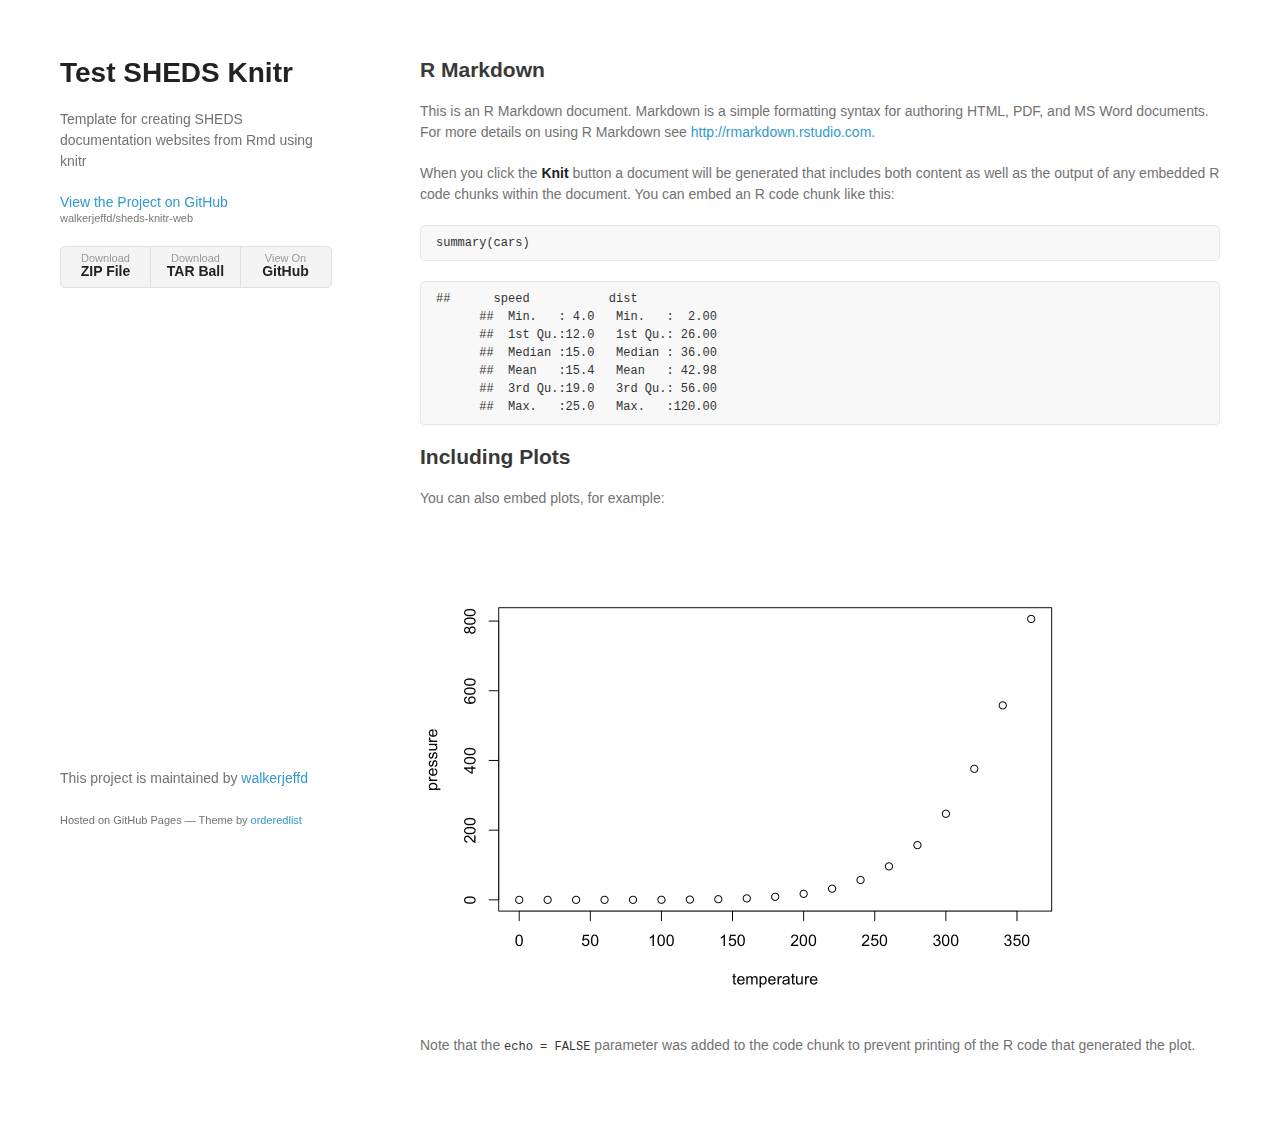
<file: index.html>
<!doctype html>
<html>
  <head>
    <meta charset="utf-8">
    <meta http-equiv="X-UA-Compatible" content="chrome=1">
    <title>SHEDS knitr web by walkerjeffd</title>

    <link href="data:text/css;charset=utf-8,%0Abody%20%7B%0Abackground%2Dcolor%3A%20%23fff%3B%0Apadding%3A50px%3B%0A%0Afont%3A%2014px%2F1%2E5%20Helvetica%2C%20Arial%2C%20sans%2Dserif%3B%0Acolor%3A%23727272%3B%0Afont%2Dweight%3A400%3B%0A%7D%0Ah1%2C%20h2%2C%20h3%2C%20h4%2C%20h5%2C%20h6%20%7B%0Acolor%3A%23222%3B%0Amargin%3A0%200%2020px%3B%0A%7D%0Ap%2C%20ul%2C%20ol%2C%20table%2C%20pre%2C%20dl%20%7B%0Amargin%3A0%200%2020px%3B%0A%7D%0Ah1%2C%20h2%2C%20h3%20%7B%0Aline%2Dheight%3A1%2E1%3B%0A%7D%0Ah1%20%7B%0Afont%2Dsize%3A28px%3B%0A%7D%0Ah2%20%7B%0Acolor%3A%23393939%3B%0A%7D%0Ah3%2C%20h4%2C%20h5%2C%20h6%20%7B%0Acolor%3A%23494949%3B%0A%7D%0Aa%20%7B%0Acolor%3A%2339c%3B%0Atext%2Ddecoration%3Anone%3B%0A%7D%0Aa%3Ahover%20%7B%0Acolor%3A%23069%3B%0A%7D%0Aa%20small%20%7B%0Afont%2Dsize%3A11px%3B%0Acolor%3A%23777%3B%0Amargin%2Dtop%3A%2D0%2E3em%3B%0Adisplay%3Ablock%3B%0A%7D%0Aa%3Ahover%20small%20%7B%0Acolor%3A%23777%3B%0A%7D%0A%2Ewrapper%20%7B%0Awidth%3A1160px%3B%0Amargin%3A0%20auto%3B%0A%7D%0Ablockquote%20%7B%0Aborder%2Dleft%3A1px%20solid%20%23e5e5e5%3B%0Amargin%3A0%3B%0Apadding%3A0%200%200%2020px%3B%0Afont%2Dstyle%3Aitalic%3B%0A%7D%0Acode%2C%20pre%20%7B%0Afont%2Dfamily%3AMonaco%2C%20Bitstream%20Vera%20Sans%20Mono%2C%20Lucida%20Console%2C%20Terminal%2C%20Consolas%2C%20Liberation%20Mono%2C%20DejaVu%20Sans%20Mono%2C%20Courier%20New%2C%20monospace%3B%0Acolor%3A%23333%3B%0Afont%2Dsize%3A12px%3B%0A%7D%0Apre%20%7B%0Apadding%3A8px%2015px%3B%0Abackground%3A%20%23f8f8f8%3B%0Aborder%2Dradius%3A5px%3B%0Aborder%3A1px%20solid%20%23e5e5e5%3B%0Aoverflow%2Dx%3A%20auto%3B%0A%7D%0Atable%20%7B%0Awidth%3A100%25%3B%0Aborder%2Dcollapse%3Acollapse%3B%0A%7D%0Ath%2C%20td%20%7B%0Atext%2Dalign%3Aleft%3B%0Apadding%3A5px%2010px%3B%0Aborder%2Dbottom%3A1px%20solid%20%23e5e5e5%3B%0A%7D%0Adt%20%7B%0Acolor%3A%23444%3B%0Afont%2Dweight%3A700%3B%0A%7D%0Ath%20%7B%0Acolor%3A%23444%3B%0A%7D%0Aimg%20%7B%0Amax%2Dwidth%3A100%25%3B%0A%7D%0Aheader%20%7B%0Awidth%3A270px%3B%0Afloat%3Aleft%3B%0Aposition%3Afixed%3B%0A%2Dwebkit%2Dfont%2Dsmoothing%3Asubpixel%2Dantialiased%3B%0A%7D%0Aheader%20ul%20%7B%0Alist%2Dstyle%3Anone%3B%0Aheight%3A40px%3B%0Apadding%3A0%3B%0Abackground%3A%20%23f4f4f4%3B%0Aborder%2Dradius%3A5px%3B%0Aborder%3A1px%20solid%20%23e0e0e0%3B%0Awidth%3A270px%3B%0A%7D%0Aheader%20li%20%7B%0Awidth%3A89px%3B%0Afloat%3Aleft%3B%0Aborder%2Dright%3A1px%20solid%20%23e0e0e0%3B%0Aheight%3A40px%3B%0A%7D%0Aheader%20li%3Afirst%2Dchild%20a%20%7B%0Aborder%2Dradius%3A5px%200%200%205px%3B%0A%7D%0Aheader%20li%3Alast%2Dchild%20a%20%7B%0Aborder%2Dradius%3A0%205px%205px%200%3B%0A%7D%0Aheader%20ul%20a%20%7B%0Aline%2Dheight%3A1%3B%0Afont%2Dsize%3A11px%3B%0Acolor%3A%23999%3B%0Adisplay%3Ablock%3B%0Atext%2Dalign%3Acenter%3B%0Apadding%2Dtop%3A6px%3B%0Aheight%3A34px%3B%0A%7D%0Aheader%20ul%20a%3Ahover%20%7B%0Acolor%3A%23999%3B%0A%7D%0Aheader%20ul%20a%3Aactive%20%7B%0Abackground%2Dcolor%3A%23f0f0f0%3B%0A%7D%0Astrong%20%7B%0Acolor%3A%23222%3B%0Afont%2Dweight%3A700%3B%0A%7D%0Aheader%20ul%20li%20%2B%20li%20%2B%20li%20%7B%0Aborder%2Dright%3Anone%3B%0Awidth%3A89px%3B%0A%7D%0Aheader%20ul%20a%20strong%20%7B%0Afont%2Dsize%3A14px%3B%0Adisplay%3Ablock%3B%0Acolor%3A%23222%3B%0A%7D%0Asection%20%7B%0Awidth%3A800px%3B%0Afloat%3Aright%3B%0Apadding%2Dbottom%3A50px%3B%0A%7D%0Asmall%20%7B%0Afont%2Dsize%3A11px%3B%0A%7D%0Ahr%20%7B%0Aborder%3A0%3B%0Abackground%3A%23e5e5e5%3B%0Aheight%3A1px%3B%0Amargin%3A0%200%2020px%3B%0A%7D%0Afooter%20%7B%0Awidth%3A270px%3B%0Afloat%3Aleft%3B%0Aposition%3Afixed%3B%0Abottom%3A50px%3B%0A%2Dwebkit%2Dfont%2Dsmoothing%3Asubpixel%2Dantialiased%3B%0A%7D%0A%40media%20print%2C%20screen%20and%20%28max%2Dwidth%3A%20960px%29%20%7B%0Adiv%2Ewrapper%20%7B%0Awidth%3Aauto%3B%0Amargin%3A0%3B%0A%7D%0Aheader%2C%20section%2C%20footer%20%7B%0Afloat%3Anone%3B%0Aposition%3Astatic%3B%0Awidth%3Aauto%3B%0A%7D%0Aheader%20%7B%0Apadding%2Dright%3A320px%3B%0A%7D%0Asection%20%7B%0Aborder%3A1px%20solid%20%23e5e5e5%3B%0Aborder%2Dwidth%3A1px%200%3B%0Apadding%3A20px%200%3B%0Amargin%3A0%200%2020px%3B%0A%7D%0Aheader%20a%20small%20%7B%0Adisplay%3Ainline%3B%0A%7D%0Aheader%20ul%20%7B%0Aposition%3Aabsolute%3B%0Aright%3A50px%3B%0Atop%3A52px%3B%0A%7D%0A%7D%0A%40media%20print%2C%20screen%20and%20%28max%2Dwidth%3A%20720px%29%20%7B%0Abody%20%7B%0Aword%2Dwrap%3Abreak%2Dword%3B%0A%7D%0Aheader%20%7B%0Apadding%3A0%3B%0A%7D%0Aheader%20ul%2C%20header%20p%2Eview%20%7B%0Aposition%3Astatic%3B%0A%7D%0Apre%2C%20code%20%7B%0Aword%2Dwrap%3Anormal%3B%0A%7D%0A%7D%0A%40media%20print%2C%20screen%20and%20%28max%2Dwidth%3A%20480px%29%20%7B%0Abody%20%7B%0Apadding%3A15px%3B%0A%7D%0Aheader%20ul%20%7B%0Awidth%3A99%25%3B%0A%7D%0Aheader%20li%2C%20header%20ul%20li%20%2B%20li%20%2B%20li%20%7B%0Awidth%3A33%25%3B%0A%7D%0A%7D%0A%40media%20print%20%7B%0Abody%20%7B%0Apadding%3A0%2E4in%3B%0Afont%2Dsize%3A12pt%3B%0Acolor%3A%23444%3B%0A%7D%0A%7D%0A%0A%2Epl%2Dc%20%20%7B%0Acolor%3A%20%23969896%3B%0A%7D%0A%2Epl%2Dc1%20%2C%0A%2Epl%2Ds%20%2Epl%2Dv%20%20%7B%0Acolor%3A%20%230086b3%3B%0A%7D%0A%2Epl%2De%20%2C%0A%2Epl%2Den%20%20%7B%0Acolor%3A%20%23795da3%3B%0A%7D%0A%2Epl%2Ds%20%2Epl%2Ds1%20%2C%0A%2Epl%2Dsmi%20%20%7B%0Acolor%3A%20%23333%3B%0A%7D%0A%2Epl%2Dent%20%20%7B%0Acolor%3A%20%2363a35c%3B%0A%7D%0A%2Epl%2Dk%20%20%7B%0Acolor%3A%20%23a71d5d%3B%0A%7D%0A%2Epl%2Dpds%20%2C%0A%2Epl%2Ds%20%2C%0A%2Epl%2Ds%20%2Epl%2Dpse%20%2Epl%2Ds1%20%2C%0A%2Epl%2Dsr%20%2C%0A%2Epl%2Dsr%20%2Epl%2Dcce%20%2C%0A%2Epl%2Dsr%20%2Epl%2Dsra%20%2C%0A%2Epl%2Dsr%20%2Epl%2Dsre%20%20%7B%0Acolor%3A%20%23183691%3B%0A%7D%0A%2Epl%2Dv%20%20%7B%0Acolor%3A%20%23ed6a43%3B%0A%7D%0A%2Epl%2Did%20%20%7B%0Acolor%3A%20%23b52a1d%3B%0A%7D%0A%2Epl%2Dii%20%20%7B%0Abackground%2Dcolor%3A%20%23b52a1d%3B%0Acolor%3A%20%23f8f8f8%3B%0A%7D%0A%2Epl%2Dsr%20%2Epl%2Dcce%20%20%7B%0Acolor%3A%20%2363a35c%3B%0Afont%2Dweight%3A%20bold%3B%0A%7D%0A%2Epl%2Dml%20%20%7B%0Acolor%3A%20%23693a17%3B%0A%7D%0A%2Epl%2Dmh%20%2C%0A%2Epl%2Dmh%20%2Epl%2Den%20%2C%0A%2Epl%2Dms%20%20%7B%0Acolor%3A%20%231d3e81%3B%0Afont%2Dweight%3A%20bold%3B%0A%7D%0A%2Epl%2Dmq%20%20%7B%0Acolor%3A%20%23008080%3B%0A%7D%0A%2Epl%2Dmi%20%20%7B%0Acolor%3A%20%23333%3B%0Afont%2Dstyle%3A%20italic%3B%0A%7D%0A%2Epl%2Dmb%20%20%7B%0Acolor%3A%20%23333%3B%0Afont%2Dweight%3A%20bold%3B%0A%7D%0A%2Epl%2Dmd%20%20%7B%0Abackground%2Dcolor%3A%20%23ffecec%3B%0Acolor%3A%20%23bd2c00%3B%0A%7D%0A%2Epl%2Dmi1%20%20%7B%0Abackground%2Dcolor%3A%20%23eaffea%3B%0Acolor%3A%20%2355a532%3B%0A%7D%0A%2Epl%2Dmdr%20%20%7B%0Acolor%3A%20%23795da3%3B%0Afont%2Dweight%3A%20bold%3B%0A%7D%0A%2Epl%2Dmo%20%20%7B%0Acolor%3A%20%231d3e81%3B%0A%7D%0A" rel="stylesheet">
    <meta name="viewport" content="width=device-width">
    <!--[if lt IE 9]>
    <script src="//html5shiv.googlecode.com/svn/trunk/html5.js"></script>
    <![endif]-->
  </head>
  <body>
    <div class="wrapper">
      <header>
        <h1>Test SHEDS Knitr</h1>
        <p>Template for creating SHEDS documentation websites from Rmd using knitr</p>

        <p class="view"><a href="https://github.com/walkerjeffd/sheds-knitr-web">View the Project on GitHub <small>walkerjeffd/sheds-knitr-web</small></a></p>


        <ul>
          <li><a href="https://github.com/walkerjeffd/sheds-knitr-web/zipball/master">Download <strong>ZIP File</strong></a></li>
          <li><a href="https://github.com/walkerjeffd/sheds-knitr-web/tarball/master">Download <strong>TAR Ball</strong></a></li>
          <li><a href="https://github.com/walkerjeffd/sheds-knitr-web">View On <strong>GitHub</strong></a></li>
        </ul>
      </header>
      <section>
      <div id="r-markdown" class="section level2">
      <h2>R Markdown</h2>
      <p>This is an R Markdown document. Markdown is a simple formatting syntax for authoring HTML, PDF, and MS Word documents. For more details on using R Markdown see <a href="http://rmarkdown.rstudio.com" class="uri">http://rmarkdown.rstudio.com</a>.</p>
      <p>When you click the <strong>Knit</strong> button a document will be generated that includes both content as well as the output of any embedded R code chunks within the document. You can embed an R code chunk like this:</p>
      <div class="sourceCode"><pre class="sourceCode r"><code class="sourceCode r"><span class="kw">summary</span>(cars)</code></pre></div>
      <pre><code>##      speed           dist       
      ##  Min.   : 4.0   Min.   :  2.00  
      ##  1st Qu.:12.0   1st Qu.: 26.00  
      ##  Median :15.0   Median : 36.00  
      ##  Mean   :15.4   Mean   : 42.98  
      ##  3rd Qu.:19.0   3rd Qu.: 56.00  
      ##  Max.   :25.0   Max.   :120.00</code></pre>
      </div>
      <div id="including-plots" class="section level2">
      <h2>Including Plots</h2>
      <p>You can also embed plots, for example:</p>
      <p><img src="[data-uri]" title alt width="672" /></p>
      <p>Note that the <code>echo = FALSE</code> parameter was added to the code chunk to prevent printing of the R code that generated the plot.</p>
      </div>
      </section>
      <footer>
        <p>This project is maintained by <a href="https://github.com/walkerjeffd">walkerjeffd</a></p>
        <p><small>Hosted on GitHub Pages — Theme by <a href="https://github.com/orderedlist">orderedlist</a></small></p>
      </footer>
    </div>
    <script src="[data-uri]"></script>

  </body>
</html>
</file>
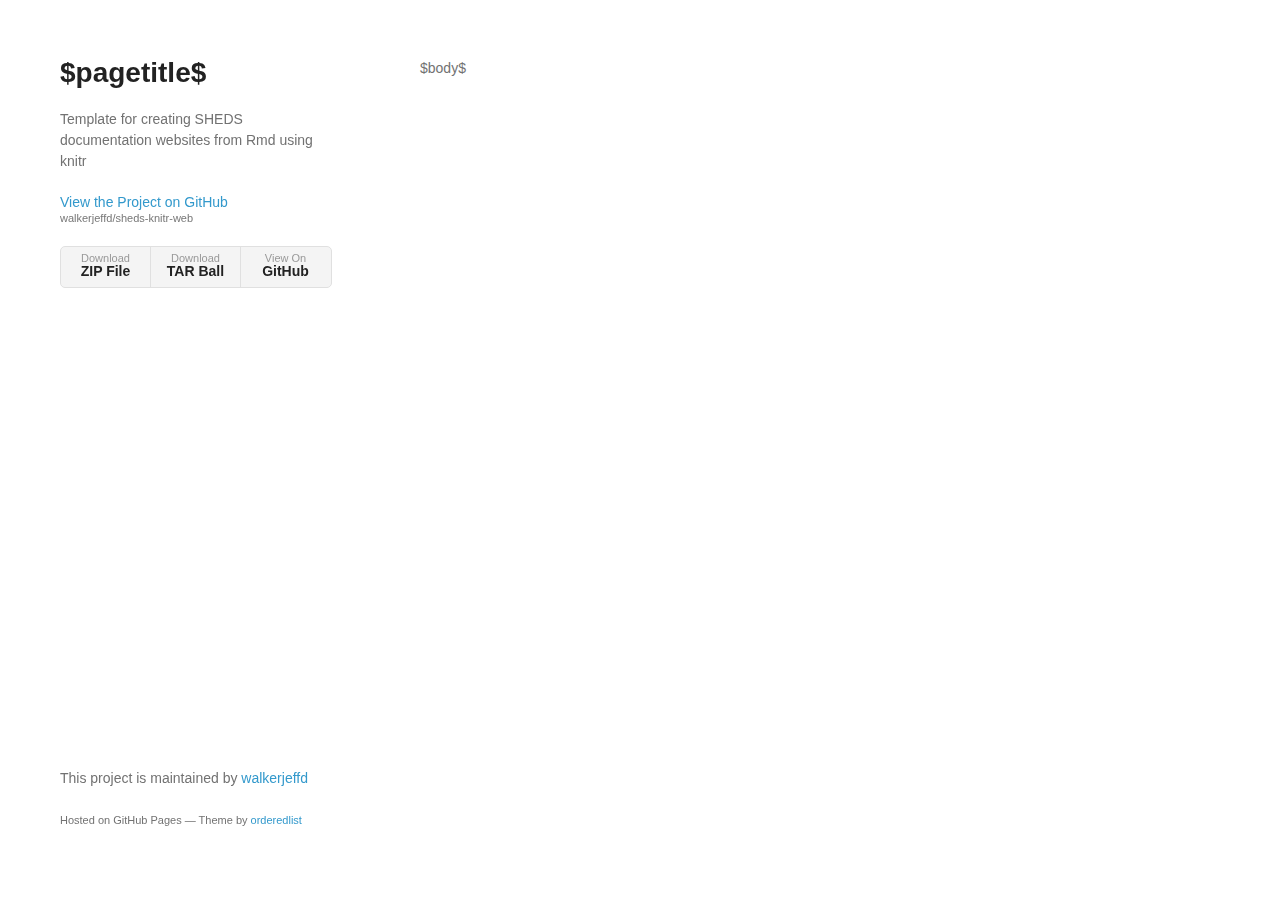
<file: sheds-template.html>
<!doctype html>
<html>
  <head>
    <meta charset="utf-8">
    <meta http-equiv="X-UA-Compatible" content="chrome=1">
    <title>SHEDS knitr web by walkerjeffd</title>

    <link rel="stylesheet" href="stylesheets/sheds-styles.css">
    <meta name="viewport" content="width=device-width">
    <!--[if lt IE 9]>
    <script src="//html5shiv.googlecode.com/svn/trunk/html5.js"></script>
    <![endif]-->
  </head>
  <body>
    <div class="wrapper">
      <header>
        <h1>$pagetitle$</h1>
        <p>Template for creating SHEDS documentation websites from Rmd using knitr</p>

        <p class="view"><a href="https://github.com/walkerjeffd/sheds-knitr-web">View the Project on GitHub <small>walkerjeffd/sheds-knitr-web</small></a></p>


        <ul>
          <li><a href="https://github.com/walkerjeffd/sheds-knitr-web/zipball/master">Download <strong>ZIP File</strong></a></li>
          <li><a href="https://github.com/walkerjeffd/sheds-knitr-web/tarball/master">Download <strong>TAR Ball</strong></a></li>
          <li><a href="https://github.com/walkerjeffd/sheds-knitr-web">View On <strong>GitHub</strong></a></li>
        </ul>
      </header>
      <section>
      $body$
      </section>
      <footer>
        <p>This project is maintained by <a href="https://github.com/walkerjeffd">walkerjeffd</a></p>
        <p><small>Hosted on GitHub Pages &mdash; Theme by <a href="https://github.com/orderedlist">orderedlist</a></small></p>
      </footer>
    </div>
    <script src="javascripts/scale.fix.js"></script>

  </body>
</html>
</file>
<file: stylesheets/sheds-styles.css>
/*@font-face {
  font-family: 'Noto Sans';
  font-weight: 400;
  font-style: normal;
  src: url('../fonts/Noto-Sans-regular/Noto-Sans-regular.eot');
  src: url('../fonts/Noto-Sans-regular/Noto-Sans-regular.eot?#iefix') format('embedded-opentype'),
       local('Noto Sans'),
       local('Noto-Sans-regular'),
       url('../fonts/Noto-Sans-regular/Noto-Sans-regular.woff2') format('woff2'),
       url('../fonts/Noto-Sans-regular/Noto-Sans-regular.woff') format('woff'),
       url('../fonts/Noto-Sans-regular/Noto-Sans-regular.ttf') format('truetype'),
       url('../fonts/Noto-Sans-regular/Noto-Sans-regular.svg#NotoSans') format('svg');
}

@font-face {
  font-family: 'Noto Sans';
  font-weight: 700;
  font-style: normal;
  src: url('../fonts/Noto-Sans-700/Noto-Sans-700.eot');
  src: url('../fonts/Noto-Sans-700/Noto-Sans-700.eot?#iefix') format('embedded-opentype'),
       local('Noto Sans Bold'),
       local('Noto-Sans-700'),
       url('../fonts/Noto-Sans-700/Noto-Sans-700.woff2') format('woff2'),
       url('../fonts/Noto-Sans-700/Noto-Sans-700.woff') format('woff'),
       url('../fonts/Noto-Sans-700/Noto-Sans-700.ttf') format('truetype'),
       url('../fonts/Noto-Sans-700/Noto-Sans-700.svg#NotoSans') format('svg');
}

@font-face {
  font-family: 'Noto Sans';
  font-weight: 400;
  font-style: italic;
  src: url('../fonts/Noto-Sans-italic/Noto-Sans-italic.eot');
  src: url('../fonts/Noto-Sans-italic/Noto-Sans-italic.eot?#iefix') format('embedded-opentype'),
       local('Noto Sans Italic'),
       local('Noto-Sans-italic'),
       url('../fonts/Noto-Sans-italic/Noto-Sans-italic.woff2') format('woff2'),
       url('../fonts/Noto-Sans-italic/Noto-Sans-italic.woff') format('woff'),
       url('../fonts/Noto-Sans-italic/Noto-Sans-italic.ttf') format('truetype'),
       url('../fonts/Noto-Sans-italic/Noto-Sans-italic.svg#NotoSans') format('svg');
}

@font-face {
  font-family: 'Noto Sans';
  font-weight: 700;
  font-style: italic;
  src: url('../fonts/Noto-Sans-700italic/Noto-Sans-700italic.eot');
  src: url('../fonts/Noto-Sans-700italic/Noto-Sans-700italic.eot?#iefix') format('embedded-opentype'),
       local('Noto Sans Bold Italic'),
       local('Noto-Sans-700italic'),
       url('../fonts/Noto-Sans-700italic/Noto-Sans-700italic.woff2') format('woff2'),
       url('../fonts/Noto-Sans-700italic/Noto-Sans-700italic.woff') format('woff'),
       url('../fonts/Noto-Sans-700italic/Noto-Sans-700italic.ttf') format('truetype'),
       url('../fonts/Noto-Sans-700italic/Noto-Sans-700italic.svg#NotoSans') format('svg');
}
*/
body {
  background-color: #fff;
  padding:50px;
  /*font: 14px/1.5 "Noto Sans", "Helvetica Neue", Helvetica, Arial, sans-serif;*/
  font: 14px/1.5 Helvetica, Arial, sans-serif;
  color:#727272;
  font-weight:400;
}

h1, h2, h3, h4, h5, h6 {
  color:#222;
  margin:0 0 20px;
}

p, ul, ol, table, pre, dl {
  margin:0 0 20px;
}

h1, h2, h3 {
  line-height:1.1;
}

h1 {
  font-size:28px;
}

h2 {
  color:#393939;
}

h3, h4, h5, h6 {
  color:#494949;
}

a {
  color:#39c;
  text-decoration:none;
}

a:hover {
  color:#069;
}

a small {
  font-size:11px;
  color:#777;
  margin-top:-0.3em;
  display:block;
}

a:hover small {
  color:#777;
}

.wrapper {
  width:1160px;
  margin:0 auto;
}

blockquote {
  border-left:1px solid #e5e5e5;
  margin:0;
  padding:0 0 0 20px;
  font-style:italic;
}

code, pre {
  font-family:Monaco, Bitstream Vera Sans Mono, Lucida Console, Terminal, Consolas, Liberation Mono, DejaVu Sans Mono, Courier New, monospace;
  color:#333;
  font-size:12px;
}

pre {
  padding:8px 15px;
  background: #f8f8f8;
  border-radius:5px;
  border:1px solid #e5e5e5;
  overflow-x: auto;
}

table {
  width:100%;
  border-collapse:collapse;
}

th, td {
  text-align:left;
  padding:5px 10px;
  border-bottom:1px solid #e5e5e5;
}

dt {
  color:#444;
  font-weight:700;
}

th {
  color:#444;
}

img {
  max-width:100%;
}

header {
  width:270px;
  float:left;
  position:fixed;
  -webkit-font-smoothing:subpixel-antialiased;
}

header ul {
  list-style:none;
  height:40px;
  padding:0;
  background: #f4f4f4;
  border-radius:5px;
  border:1px solid #e0e0e0;
  width:270px;
}

header li {
  width:89px;
  float:left;
  border-right:1px solid #e0e0e0;
  height:40px;
}

header li:first-child a {
  border-radius:5px 0 0 5px;
}

header li:last-child a {
  border-radius:0 5px 5px 0;
}

header ul a {
  line-height:1;
  font-size:11px;
  color:#999;
  display:block;
  text-align:center;
  padding-top:6px;
  height:34px;
}

header ul a:hover {
  color:#999;
}

header ul a:active {
  background-color:#f0f0f0;
}

strong {
  color:#222;
  font-weight:700;
}

header ul li + li + li {
  border-right:none;
  width:89px;
}

header ul a strong {
  font-size:14px;
  display:block;
  color:#222;
}

section {
  width:800px;
  float:right;
  padding-bottom:50px;
}

small {
  font-size:11px;
}

hr {
  border:0;
  background:#e5e5e5;
  height:1px;
  margin:0 0 20px;
}

footer {
  width:270px;
  float:left;
  position:fixed;
  bottom:50px;
  -webkit-font-smoothing:subpixel-antialiased;
}

@media print, screen and (max-width: 960px) {

  div.wrapper {
    width:auto;
    margin:0;
  }

  header, section, footer {
    float:none;
    position:static;
    width:auto;
  }

  header {
    padding-right:320px;
  }

  section {
    border:1px solid #e5e5e5;
    border-width:1px 0;
    padding:20px 0;
    margin:0 0 20px;
  }

  header a small {
    display:inline;
  }

  header ul {
    position:absolute;
    right:50px;
    top:52px;
  }
}

@media print, screen and (max-width: 720px) {
  body {
    word-wrap:break-word;
  }

  header {
    padding:0;
  }

  header ul, header p.view {
    position:static;
  }

  pre, code {
    word-wrap:normal;
  }
}

@media print, screen and (max-width: 480px) {
  body {
    padding:15px;
  }

  header ul {
    width:99%;
  }

  header li, header ul li + li + li {
    width:33%;
  }
}

@media print {
  body {
    padding:0.4in;
    font-size:12pt;
    color:#444;
  }
}

/*
The MIT License (MIT)

Copyright (c) 2015 GitHub, Inc.

Permission is hereby granted, free of charge, to any person obtaining a copy
of this software and associated documentation files (the "Software"), to deal
in the Software without restriction, including without limitation the rights
to use, copy, modify, merge, publish, distribute, sublicense, and/or sell
copies of the Software, and to permit persons to whom the Software is
furnished to do so, subject to the following conditions:

The above copyright notice and this permission notice shall be included in all
copies or substantial portions of the Software.

THE SOFTWARE IS PROVIDED "AS IS", WITHOUT WARRANTY OF ANY KIND, EXPRESS OR
IMPLIED, INCLUDING BUT NOT LIMITED TO THE WARRANTIES OF MERCHANTABILITY,
FITNESS FOR A PARTICULAR PURPOSE AND NONINFRINGEMENT. IN NO EVENT SHALL THE
AUTHORS OR COPYRIGHT HOLDERS BE LIABLE FOR ANY CLAIM, DAMAGES OR OTHER
LIABILITY, WHETHER IN AN ACTION OF CONTRACT, TORT OR OTHERWISE, ARISING FROM,
OUT OF OR IN CONNECTION WITH THE SOFTWARE OR THE USE OR OTHER DEALINGS IN THE
SOFTWARE.

*/

.pl-c /* comment */ {
  color: #969896;
}

.pl-c1      /* constant, markup.raw, meta.diff.header, meta.module-reference, meta.property-name, support, support.constant, support.variable, variable.other.constant */,
.pl-s .pl-v /* string variable */ {
  color: #0086b3;
}

.pl-e  /* entity */,
.pl-en /* entity.name */ {
  color: #795da3;
}

.pl-s .pl-s1 /* string source */,
.pl-smi      /* storage.modifier.import, storage.modifier.package, storage.type.java, variable.other, variable.parameter.function */ {
  color: #333;
}

.pl-ent /* entity.name.tag */ {
  color: #63a35c;
}

.pl-k /* keyword, storage, storage.type */ {
  color: #a71d5d;
}

.pl-pds              /* punctuation.definition.string, string.regexp.character-class */,
.pl-s                /* string */,
.pl-s .pl-pse .pl-s1 /* string punctuation.section.embedded source */,
.pl-sr               /* string.regexp */,
.pl-sr .pl-cce       /* string.regexp constant.character.escape */,
.pl-sr .pl-sra       /* string.regexp string.regexp.arbitrary-repitition */,
.pl-sr .pl-sre       /* string.regexp source.ruby.embedded */ {
  color: #183691;
}

.pl-v /* variable */ {
  color: #ed6a43;
}

.pl-id /* invalid.deprecated */ {
  color: #b52a1d;
}

.pl-ii /* invalid.illegal */ {
  background-color: #b52a1d;
  color: #f8f8f8;
}

.pl-sr .pl-cce /* string.regexp constant.character.escape */ {
  color: #63a35c;
  font-weight: bold;
}

.pl-ml /* markup.list */ {
  color: #693a17;
}

.pl-mh        /* markup.heading */,
.pl-mh .pl-en /* markup.heading entity.name */,
.pl-ms        /* meta.separator */ {
  color: #1d3e81;
  font-weight: bold;
}

.pl-mq /* markup.quote */ {
  color: #008080;
}

.pl-mi /* markup.italic */ {
  color: #333;
  font-style: italic;
}

.pl-mb /* markup.bold */ {
  color: #333;
  font-weight: bold;
}

.pl-md /* markup.deleted, meta.diff.header.from-file */ {
  background-color: #ffecec;
  color: #bd2c00;
}

.pl-mi1 /* markup.inserted, meta.diff.header.to-file */ {
  background-color: #eaffea;
  color: #55a532;
}

.pl-mdr /* meta.diff.range */ {
  color: #795da3;
  font-weight: bold;
}

.pl-mo /* meta.output */ {
  color: #1d3e81;
}
</file>
